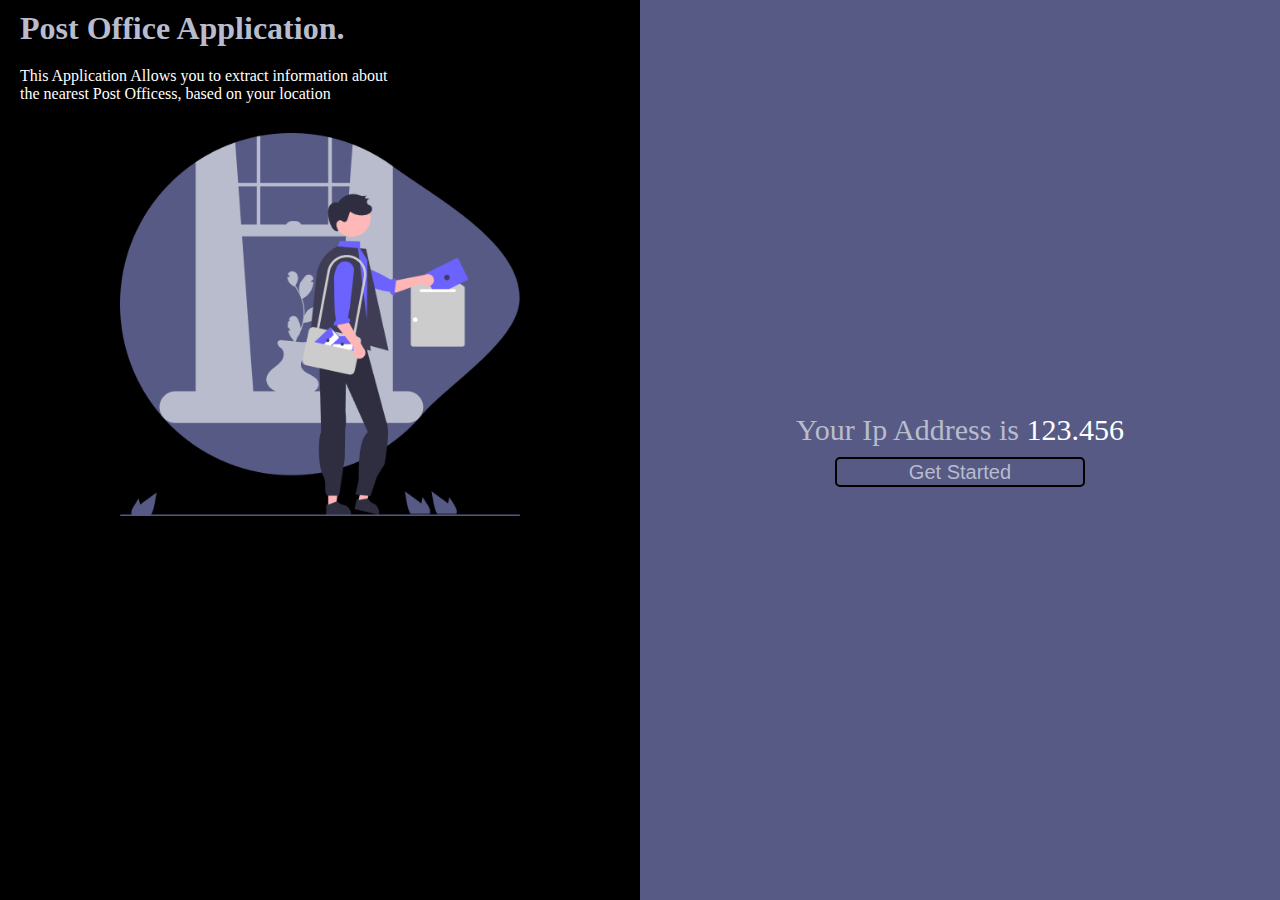
<file: index.html>
<!DOCTYPE html>
<html lang="en">
<head>
    <meta charset="UTF-8">
    <meta name="viewport" content="width=device-width, initial-scale=1.0">
    <title>PostOficeApplication</title>
    <link rel="stylesheet" href="index.css">
</head>
<body>
   <div class="main">
    <div class="page-content">
        <h1>Post Office Application.</h1>
        <p>This Application Allows you to extract information about <br>
        the nearest Post Officess, based on your location</p>
      <div class="imagecontainer">
        <img src="./imgs/undraw_messenger_re_8bky 1.png" alt="">
      </div>
        </div>
        <div class="page-ip">
             <div class="ip-container">
                <p>Your Ip Address is <span>123.456</span></p>
                <button id="strt">Get Started</button>
             </div>
        </div>
   </div>
    <script src="https://cdnjs.cloudflare.com/ajax/libs/jquery/2.2.4/jquery.min.js"></script>
    <script src="script.js"></script>
</body>
</html>
</file>
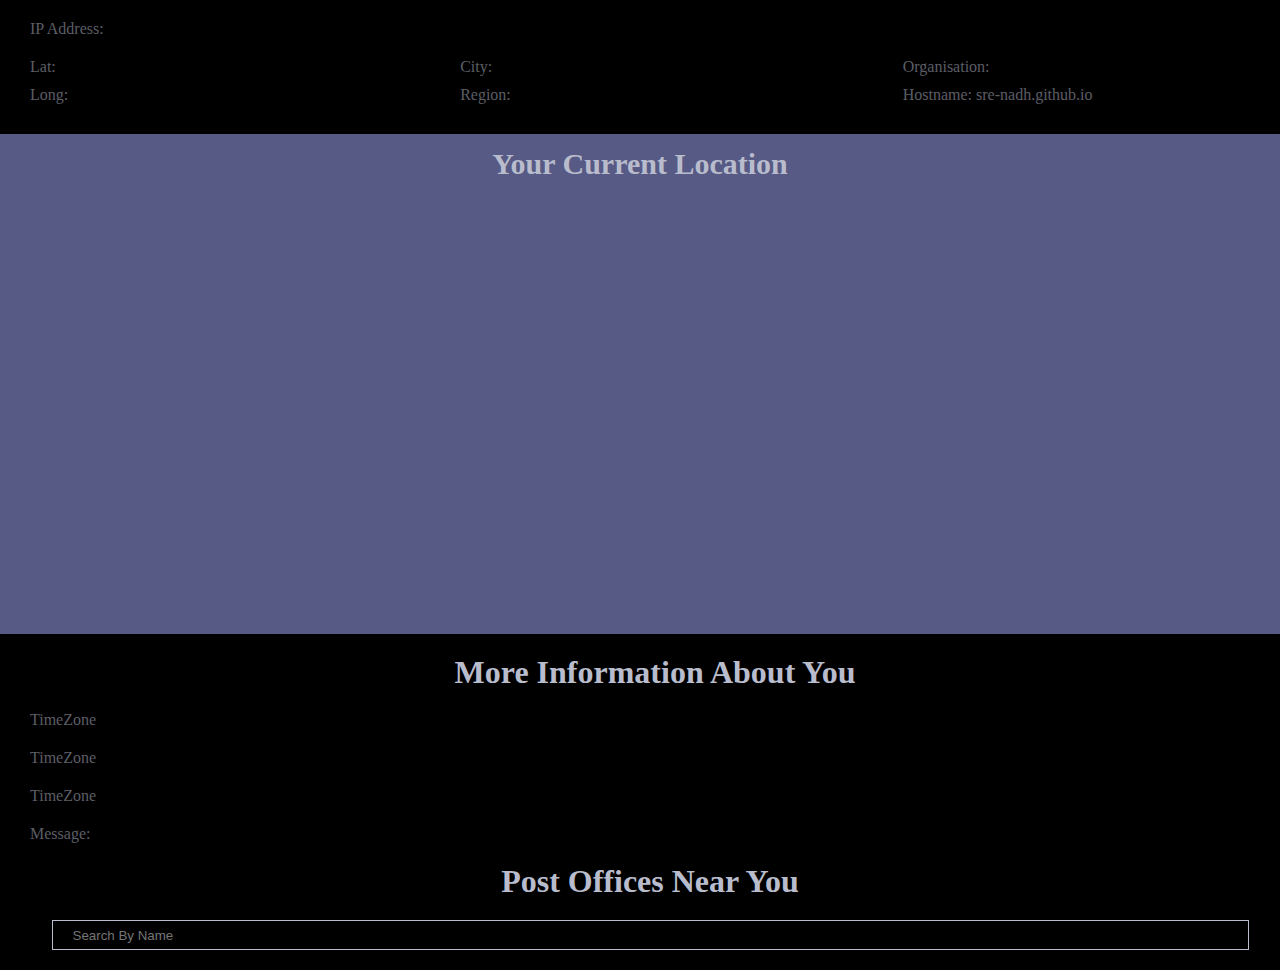
<file: result/resultPage.html>
<!DOCTYPE html>
<html lang="en">
<head>
    <meta charset="UTF-8">
    <meta name="viewport" content="width=device-width, initial-scale=1.0">
    <title>PostOffices</title>
    <link rel="stylesheet" href="resultPage.css">
</head>
<body>
    
    <div class="ipdata">
      <p id="ipaddress">IP Address:<span></span></p>
      <div class="ipdetails"> 
      <div>
        <p id="lat">Lat:<span></span></p>
        <p id="long">Long:<span></span></p>
      </div>
      <div>
        <p id="city">City:<span></span></p>
        <p id="region">Region:<span></span></p>
      </div>
      <div>
          <p id="organisation">Organisation:<span></span></p>
          <p id="hostname">Hostname: sre-nadh.github.io<span></span></p>
      </div>
      </div>
    </div>
   
    <div class="location">
        <h1>Your Current Location</h1>
        <iframe id="iframe" src="https://maps.google.com/maps?q=35.856737, 10.606619&z=15&output=embed"  frameborder="0" style="border:0"></iframe>
    </div>
    
    <div class="moreinfo">
        <h1>More Information About You</h1>
        <p id="timezone">TimeZone</p>
        <p id="date">TimeZone</p>
        <p id="pincode">TimeZone</p>
        <p id="message">Message:</p>
    </div>

    <div class="postoffices">
        <h1>Post Offices Near You</h1>
        <input id="search" type="search" placeholder="Search By Name">
        <div class="post-cards">
          
        </div>
    </div>


    <script src="resultPage.js"></script>
</body>
</html>
</file>
<file: index.css>
*{
    padding: 0;
    margin: 0;
}
.main{
    display: flex;
    height: 100vh;
}
.page-content{
    width: 50%;
    height: 100%;
    background-color: black;
    color: white;
}
.page-ip{
    width: 50%;
    background-color:#575A85;
    height: 100%;
    display: flex;
    align-items: center;
    justify-content: center;

}
.imagecontainer{
    margin-top: 30px;
    display: flex;
    justify-content: center;
    align-items: center;
    margin-inline: 5px;
}
.imagecontainer>img{
    max-width: 400px;
}
.page-content>*{
    margin-left: 20px;
    margin-right: 20px;
    margin-bottom: 20px;
}
h1{
    margin-top: 10px;
    color:  #B8BCCC;
}
.ip-container{
    display: flex;
    flex-direction: column;
    justify-content: center;
    align-items: center;
    color: #B8BCCC;

}
.ip-container>p{
  font-size: 30px;
}
.ip-container span{
    color: white;
}

.ip-container>button{
    margin-top: 10px;
    width: 250px;
    height: 30px;
    border-radius: 5px;
    background-color: #575A85;
    border: 2px solid black;
    color: #B8BCCC;
    font-size: 20px;
  }
@media screen and (max-width: 860px) {
    /* Your CSS styles here */
    .imagecontainer>img{
        max-width: 300px;
    }
    .ip-container>p{
        font-size: 20px;
    }
    .ip-container>button{
        font-size: 10px;
        width: 100px;
    }
  }

  @media screen and (max-width: 620px) {
    /* Your CSS styles here */
    .imagecontainer>img{
        max-width: 100%;
    } 
  }
</file>
<file: result/resultPage.css>
*{
    padding: 0;
    margin: 0;
}
body{
    background-color: black;
}
.ipdetails{
    display: flex;
    width: 85%;
    justify-content: space-between;
    margin-top: 20px;
}
.ipdata{
    margin-top: 20px;
    margin-left: 30px;
    color:#5C5E66;
}
.ipdetails>*>*{
    margin-bottom: 10px;
}
.location{
    margin-top: 20px;
    width: 100%;
    background-color: #575A85;
    height: 450px;
    display: flex;
    justify-content: center;
    align-items: center;
    flex-direction: column;
    padding-bottom: 50px;
}
iframe{
    width: 95%;
    height: 80%;
}
.location>h1{
    padding-bottom: 30px;
    font-size: 30px;
    color: #B8BCCC;
}
.moreinfo{
    margin-top: 20px;
    margin-left: 30px;
    color: #5C5E66;
    
}
.moreinfo>*{
    margin-bottom: 20px;
}
.moreinfo>h1{
    text-align: center;
    color: #B8BCCC;
}
.postoffices{
    margin-top: 20px;
    margin-left: 20px;
    display: flex;
    flex-direction: column;
    align-items: center;
}
.postoffices>h1{
   text-align: center;
   color: #B8BCCC;

}
.postoffices>input{
    margin-top:20px ;
    width: 95%;
    height: 30px;
    background-color: black;
    border: 1px solid #B8BCCC;
    padding-inline: 20px;
    color: #B8BCCC;
}
.card{
    background-color: #575A85;
    height: 200px;
    display: flex;
    flex-direction: column;
    justify-content: space-evenly;
    border-radius: 5px;
    color: #B8BCCC;
}
.post-cards{
    display: grid;
    grid-template-columns: 1fr 1fr;
    width: 95%;
    gap: 50px;
    margin-top: 20px;
    margin-right: 10px;
}
.card>*{
    margin-left: 30px;
}
#ipaddress>span{
    color: #B8BCCC;
}

@media screen and (max-width: 640px) {
    /* Your CSS styles here */
   .ipdetails{
    display: flex;
    flex-direction: column;
   }
  }

  @media screen and (max-width: 380px) {
    /* Your CSS styles here */
  .post-cards{
    grid-template-columns: 1fr;

  }
  .postoffices{
    margin-left:10px;
  }
  }
</file>
